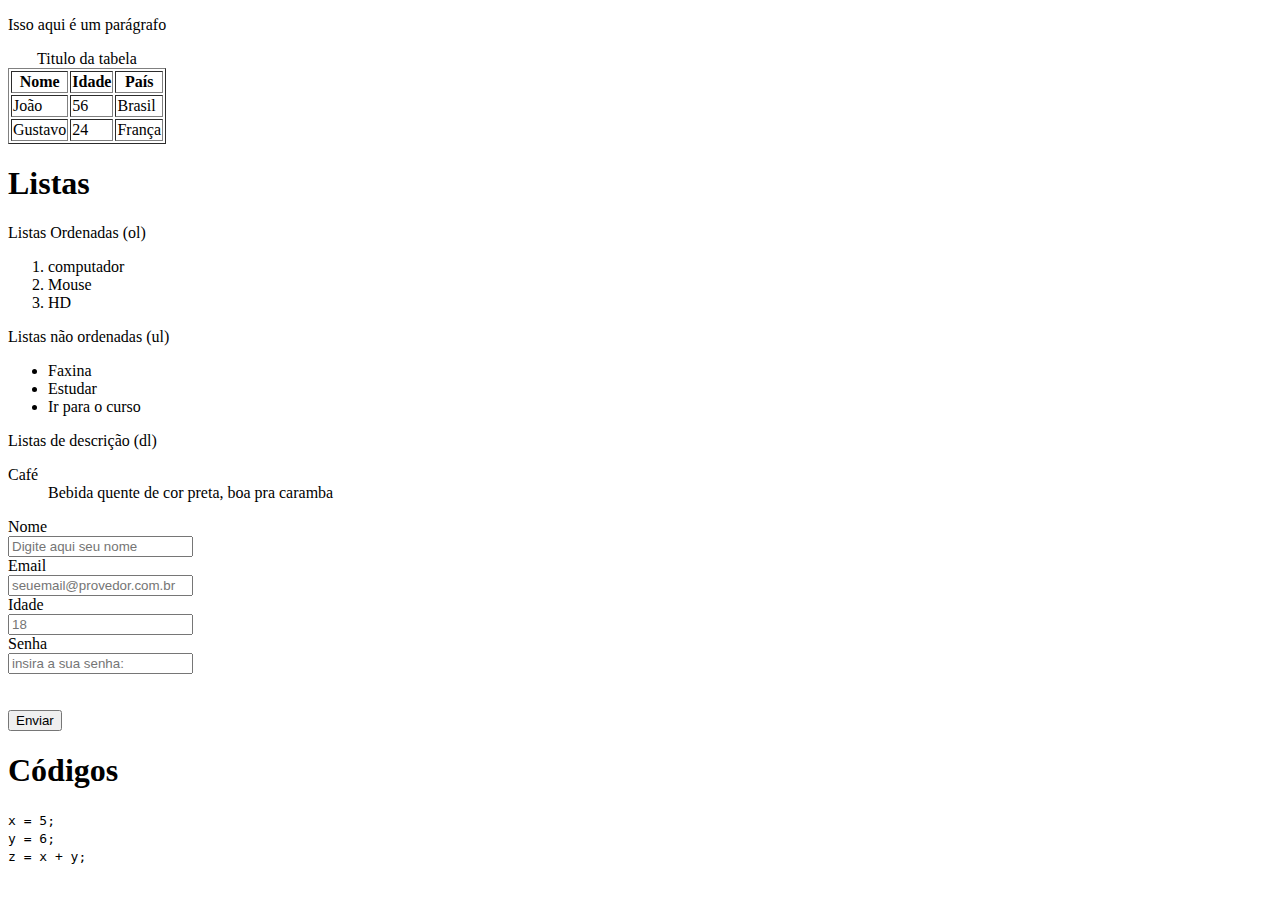
<file: primeira_aula/index.html>
<!DOCTYPE html>
<html lang="pt-br">

<head>
    <meta charset="UTF-8">
    <meta http-equiv="X-UA-Compatible" content="IE=edge">
    <meta name="viewport" content="width=device-width, initial-scale=1.0">
    <title>Document</title>
</head>

<body>
    <p> Isso aqui é um parágrafo</p>
    <table border="1">
        <caption>Titulo da tabela</caption>
        <tr>
            <th>Nome</th>
            <th>Idade</th>
            <th>País</th>
        </tr>
        <tr>
            <td>João</td>
            <td>56</td>
            <td>Brasil</td>
        </tr>

        <tr>
            <td>Gustavo</td>
            <td>24</td>
            <td>França</td>
        </tr>
    </table>

    <h1>Listas</h1>
    <p>Listas Ordenadas (ol)</p>
    <ol>
        <li>computador</li>
        <li>Mouse</li>
        <li>HD</li>
    </ol>

    <p>Listas não ordenadas (ul)</p>

    <ul>
        <li>Faxina</li>
        <li>Estudar</li>
        <li>Ir para o curso</li>
    </ul>

    <p>Listas de descrição (dl)</p>
    <dl>
        <dt>Café</dt>
        <dd>Bebida quente de cor preta, boa pra caramba</dd>  <!--e uma descrição tlg do meu café-->
    </dl>

    <form action="#">  <!-- Formulário lá que tu bota nome.. senha... essass paraadas -->
        <label for="nome">Nome</label><br> <!-- ela descreve o campo da proxima tag tlg.-->  <!-- O for e tipo assim clico no nome e ele vai habilitar o input para eu digitar-->
        <input type="text" id="nome" name="nome" placeholder="Digite aqui seu nome"> <br> <!-- Faz o quadradiho para eu preencher tlg no caso o INPUT..--> 
        <label for="email">Email</label><br>                               <!-- o Placeholder ele vai aparecer dentro do meu quadradinho tlg.-->       
        <input type="email" id="email" name="email" placeholder="seuemail@provedor.com.br"><br>
        <label for="Idade">Idade</label><br>                               
        <input type="number" id="idade" name="idade" placeholder="18"><br>
        <label for="senha">Senha</label><br>                               
        <input type="password" id="senha" name="senha" placeholder="insira a sua senha:"><br>
        <br><br>
        <input type="submit" value="Enviar">

    </form>

    <h1>Códigos</h1>

    <code>
        x = 5; <br>
        y = 6; <br>
        z = x + y;
    </code>

</body>

</html>
</file>
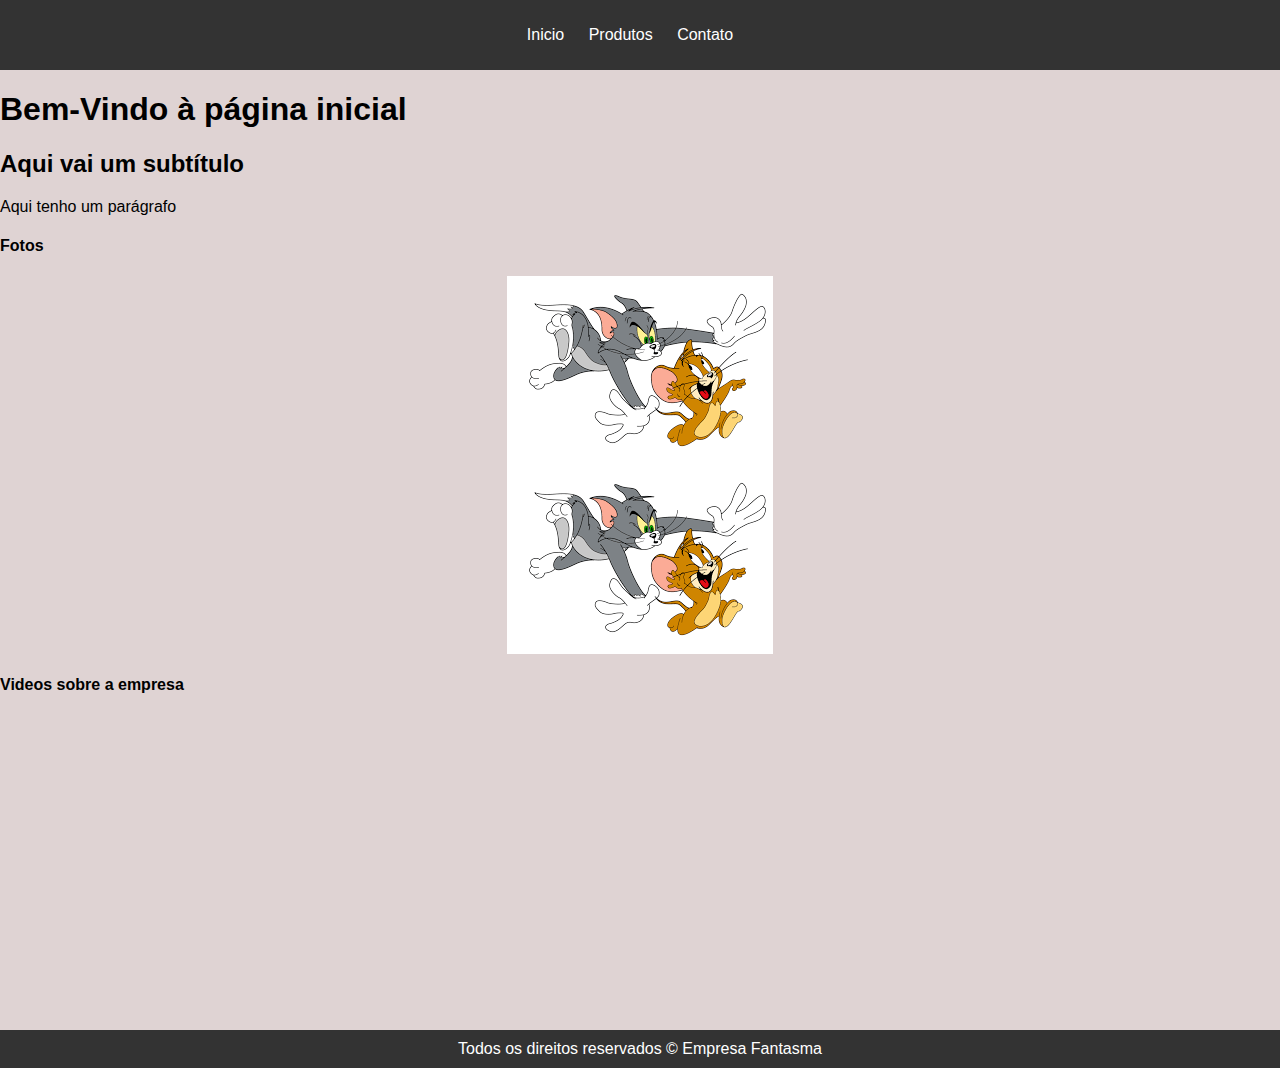
<file: Segundo_exemplo/index.html>
<!DOCTYPE html>
<html lang="pt-br">
<head>
    <meta charset="UTF-8">
    <meta http-equiv="X-UA-Compatible" content="IE=edge">
    <meta name="viewport" content="width=device-width, initial-scale=1.0">
    <!-- abaixo estarei puxando do css que eu criei tlg pra cá.-->
    <link rel="stylesheet" href="style/style.css">
    
    <title>Página inicial</title>
</head>
<body>
    <!-- Aqui inicia o cabeçalho-->
    <header>
        <!-- Aqui inicia a navegação do site-->
        <nav> <!-- Um página de -->
            <ul>     <!-- ul>li*3>a um atalho que criamos para pegar os 3 atalhos HTML tlg para fazermos dentro do <nav>-->
                <li><a href="index.html">Inicio</a></li>
                <li><a href="produtos.html">Produtos</a></li>
                <li><a href="contato.html">Contato</a></li>
            </ul>     
        </nav>

    </header>
<!-- Titulo principal-->
    <h1>Bem-Vindo à página inicial</h1>
<!-- Serve para criar links-->
<!--  
<a href="https://www.google.com.br" target="_blank">Ir para o google</a>
-->
    <h2>Aqui vai um subtítulo</h2>
    <p>Aqui tenho um parágrafo</p>
    <!-- Caso eu queira fazer vários parágrafos/frases eu uso o lorem entre os paragrafos tlg. <P> lorem </p>-->
    
    <h4>Fotos</h4>

    <!-- aria-descibedby e tipo pessoa uqe tem deficiência e tlz tlg. dai utiliza isso-->
    <img src="imagens/imagem1.png" alt="Uma imagem sobre cursos" aria-describedby="Imagem referente a cursos">    
    <img src="[data-uri]" alt="imagem sobre curso 2">
     
    <h4>Videos sobre a empresa</h4>
    <!-- Para pegar esse treco abaixo tlg.. eu vou no video ocmpartilho + incorpo e pego as coisas dele colo aqui tlg-->
    <iframe 
    width="560" 
    height="315" 
    src="https://www.youtube.com/embed/m7buegVDEhE?si=M5yPqmUn5m0Qkpdy" 
    title="YouTube video player" 
    frameborder="0" allow="accelerometer; autoplay; clipboard-write; encrypted-media; gyroscope; picture-in-picture; web-share" allowfullscreen>
</iframe>

<!-- Rodapé do vídeo tlg-->
<footer>
    <span>Todos os direitos reservados &copy; Empresa Fantasma</span>
</footer>

</body>
</html>
</file>
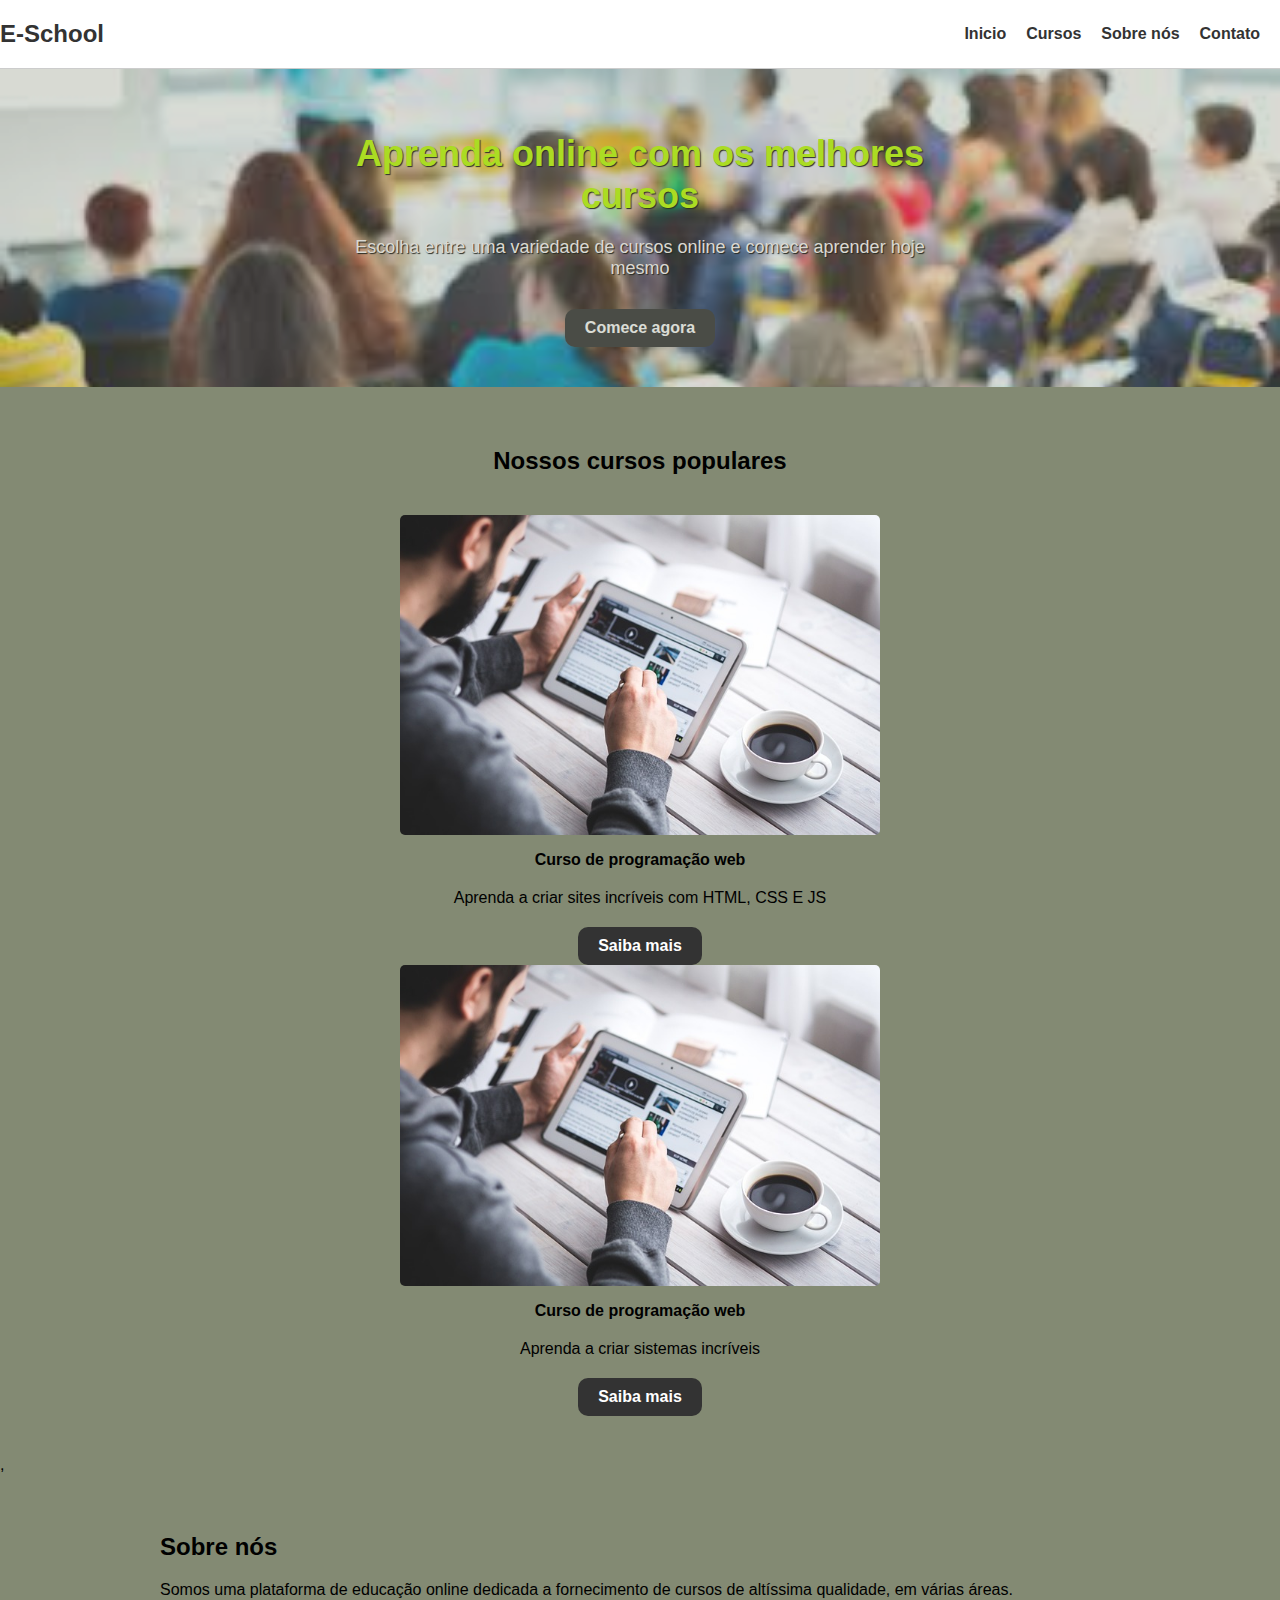
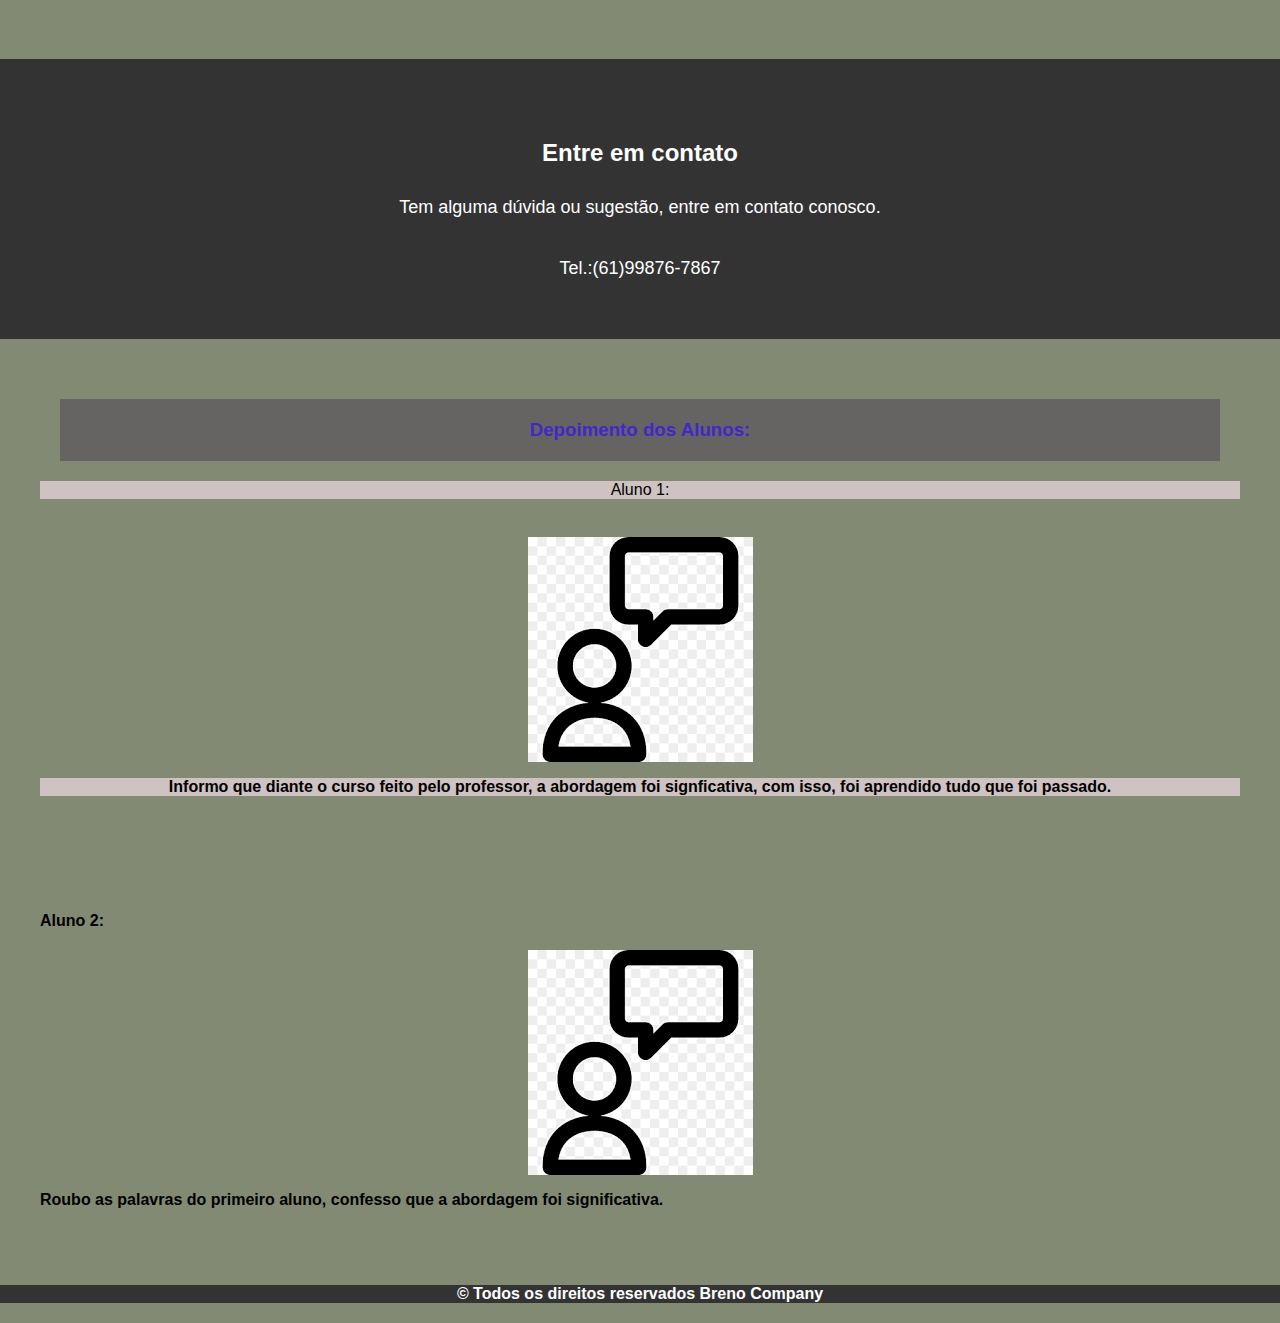
<file: Terceiro_exemplo/index.html>
<!DOCTYPE html>
<html lang="pt-br">

<head>
    <meta charset="UTF-8">
    <meta http-equiv="X-UA-Compatible" content="IE=edge">
    <meta name="viewport" content="width=device-width, initial-scale=1.0">

    <link rel="stylesheet" href="css/style.css">

    <title>E-School</title>
</head>

<body>

    <header>
        <nav>
            <!-- a Nossa navegação-->
            <div class="logo">E-School</div>
            <ul>
                <ul>
                    <li><a href="#">Inicio</a></li>
                    <li><a href="#">Cursos</a></li>
                    <li><a href="#">Sobre nós</a></li>
                    <li><a href="contato.html">Contato</a></li>

                </ul>

            </ul>
        </nav>
    </header>

    <main>
        <section class="escola">
            <div class="escola-content">
                <h1>Aprenda online com os melhores cursos</h1>
                <p>Escolha entre uma variedade de cursos online e comece aprender hoje mesmo

                </p>

                <a href="#" class="btn-aprenda">Comece agora</a>
            </div>
        </section>

        <section class="cursos">
            <h2>Nossos cursos populares</h2>
            <div class="curso-card">
                <img src="imagens/cursos.jpg">
                <h3>Curso de programação web</h3>
                <p>Aprenda a criar sites incríveis com HTML, CSS E JS</p>
                <a href="#" class="btn-aprenda">Saiba mais</a>
            </div>

            <div class="curso-card">
                <img src="imagens/cursos.jpg">
                <h3>Curso de programação web</h3>
                <p>Aprenda a criar sistemas incríveis </p>
                <a href="#" class="btn-aprenda">Saiba mais</a>
            </div>
        </section>,

        <section class="about">
            <h2>Sobre nós</h2>
            <p>
                Somos uma plataforma de educação online
                dedicada a fornecimento de cursos de
                altíssima qualidade, em várias áreas.
            </p>
        </section>

        <section class="contato">
            <h2>Entre em contato</h2>
            <p>
                Tem alguma dúvida ou sugestão, entre em contato conosco.
            </p>
            <span>Tel.:(61)99876-7867</span>
        </section>

        <section class="depoimento">
            <h3>Depoimento dos Alunos:</h3>
            <div>
                <p>Aluno 1:</p><br><b>
                    <img src="imagens/depoimento1.png">
                    <p>
                        Informo que diante o curso feito pelo professor, a abordagem foi signficativa,
                        com isso, foi aprendido tudo que foi passado.
                    </p>

            </div>
        </section>

        <section>
            <p>Aluno 2:</p><b>
                <img src="imagens/depoimento1.png">
                <p>
                    Roubo as palavras do primeiro aluno, confesso que a abordagem foi significativa.
                </p>
        </section>


        <footer>
            <!-- Rodapé-->
            <p>&copy; Todos os direitos reservados Breno Company</p>
        </footer>

    </main>
</body>

</html>
</file>
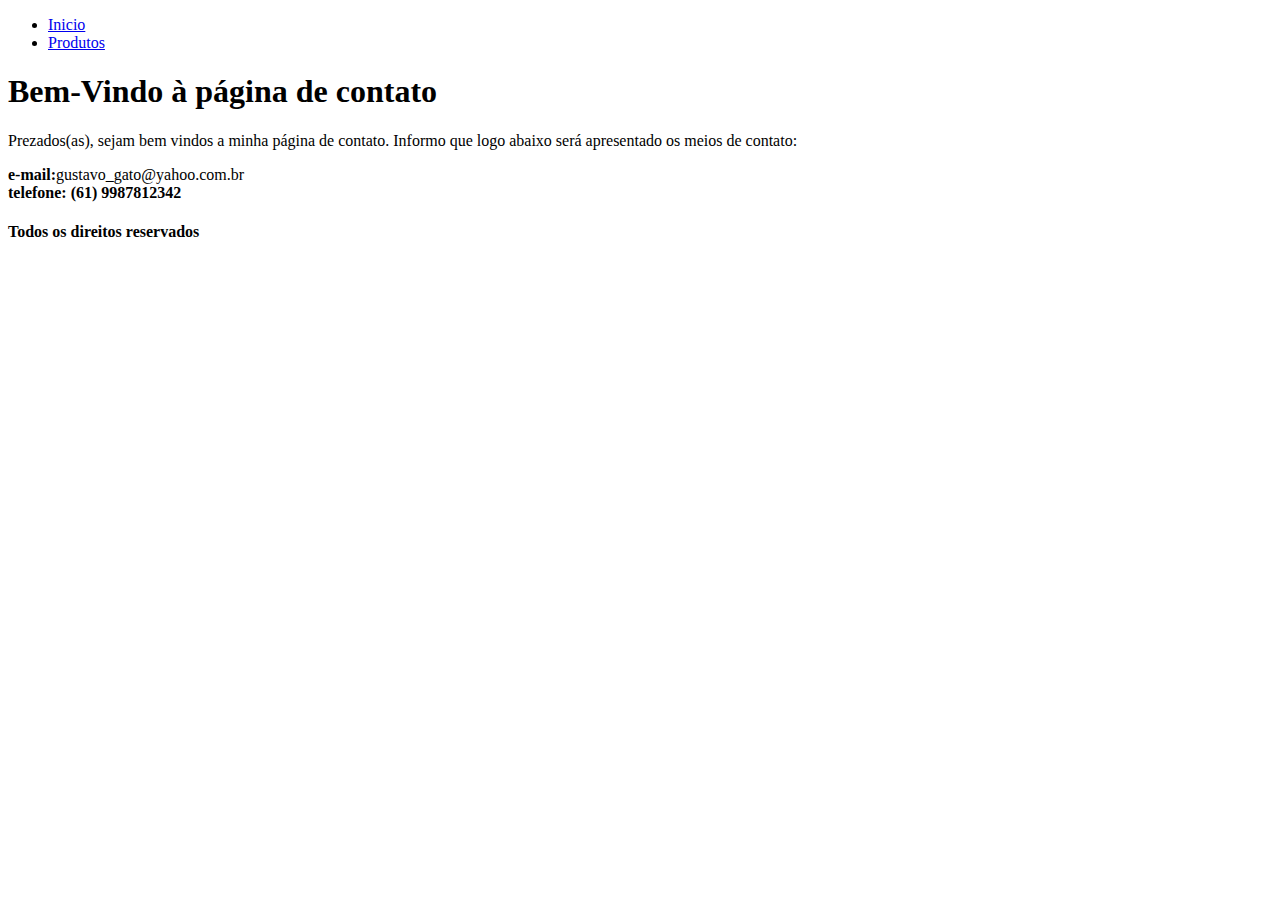
<file: Segundo_exemplo/contato.html>
<!DOCTYPE html>
<html lang="pt-br">
<head>
    <meta charset="UTF-8">
    <meta http-equiv="X-UA-Compatible" content="IE=edge">
    <meta name="viewport" content="width=device-width, initial-scale=1.0">
    <title>Página inicial</title>
</head>
<body>
    <header>
        <nav> <!-- Um página de -->
            <ul>     <!-- ul>li*3>a um atalho que criamos para pegar os 3 atalhos HTML tlg para fazermos dentro do <nav>-->
                <li><a href="index.html">Inicio</a></li>
                <li><a href="produtos.html">Produtos</a></li>
            </ul>     
        </nav>

    </header>

    <h1>Bem-Vindo à página de contato</h1>

    <p>
        Prezados(as), sejam bem vindos a minha página de contato.
        Informo que logo abaixo será apresentado os meios de contato:

    </p>

        <div>
            <strong>e-mail:</strong>gustavo_gato@yahoo.com.br<br>
            <strong>telefone: (61) 9987812342</strong>
        </div>

        <div id="rodape">
            <h4>Todos os direitos reservados</h4>

        </div>

  

    
    
</body>
</html>
</file>
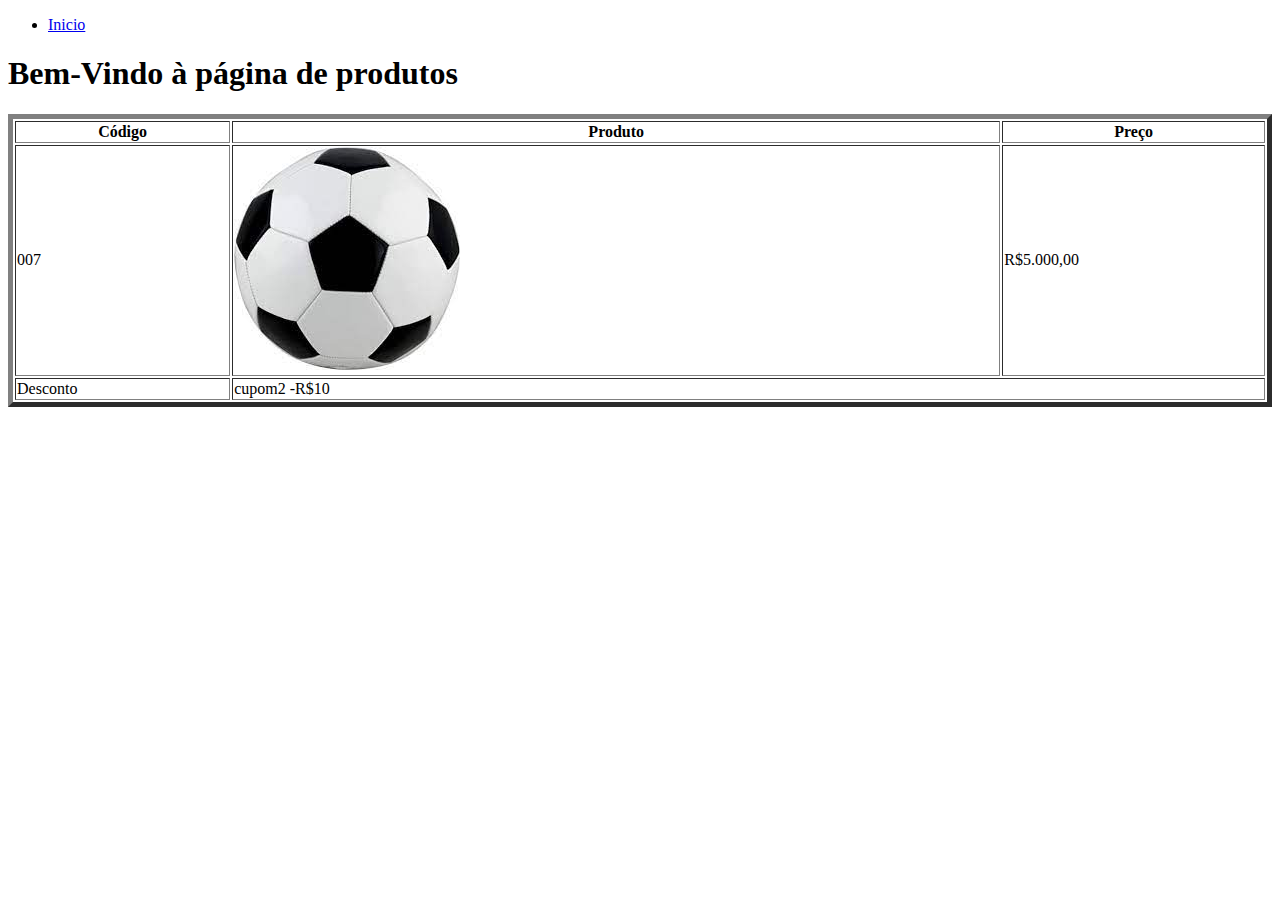
<file: Segundo_exemplo/produtos.html>
<!DOCTYPE html>
<html lang="pt-br">
<head>
    <meta charset="UTF-8">
    <meta http-equiv="X-UA-Compatible" content="IE=edge">
    <meta name="viewport" content="width=device-width, initial-scale=1.0">
    <title>Página Produtos</title>
</head>
<body>
    <header>
        <nav> <!-- Um página de -->
            <ul>     <!-- ul>li*3>a um atalho que criamos para pegar os 3 atalhos HTML tlg para fazermos dentro do <nav>-->
                <li><a href="index.html">Inicio</a></li>
            </ul>     
        </nav>

    </header>

    <h1>Bem-Vindo à página de produtos</h1>

    <table border="5" width="100%">
        <tr>
            <th>Código</th>
            <th>Produto</th>
            <th>Preço</th>
        </tr>

        <tr>
            <td>007</td>
            <td> <img src="imagens/bola.jpg" alt="200"></td>
            <td>R$5.000,00</td>
        </tr>

        <tr>
            <td rowspan="2">Desconto</td>
            <td colspan="2">cupom2 -R$10</td>

        </tr>

    </table>
    

    
    
</body>
</html>
</file>
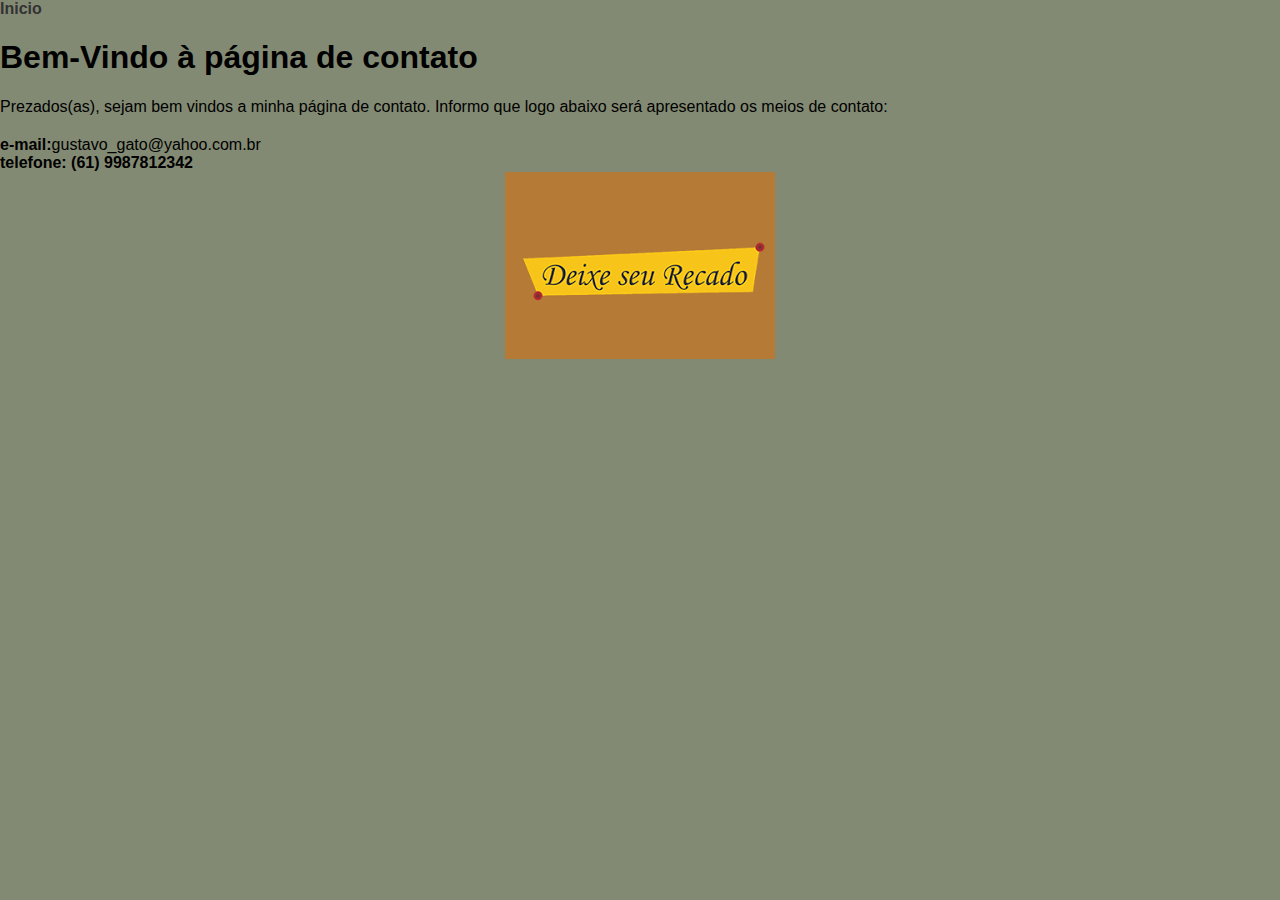
<file: Terceiro_exemplo/contato.html>
<!DOCTYPE html>
<html lang="en">

<head>
    <meta charset="UTF-8">
    <meta http-equiv="X-UA-Compatible" content="IE=edge">
    <meta name="viewport" content="width=device-width, initial-scale=1.0">

    <link rel="stylesheet" href="css/style.css">

    <title>Contato</title>
</head>

<body>

    <nav> <!-- Um página de -->
        <ul>     <!-- ul>li*3>a um atalho que criamos para pegar os 3 atalhos HTML tlg para fazermos dentro do <nav>-->
            <li><a href="index.html">Inicio</a></li>
        </ul>     
    </nav> 
    <h1>Bem-Vindo à página de contato</h1>

    <p>
        Prezados(as), sejam bem vindos a minha página de contato.
        Informo que logo abaixo será apresentado os meios de contato:

    </p>

    <div>
        <strong>e-mail:</strong>gustavo_gato@yahoo.com.br<br>
        <strong>telefone: (61) 9987812342</strong>
        
    <div id="principal">

        <img src="imagens/deixerecado.png">

    </div>


</body>

</html>
</file>
<file: Segundo_exemplo/style/style.css>
body{
    font-family: Arial, sans-serif;
    background-color: #dfd3d3;
    margin: 0; 
    padding: 0; 
}

header{
    background-color: #333;
    color: #fff;
    padding: 10px 0px;
    text-align: center;
}

nav ul{
    list-style-type: none;
    padding: 0;
}

nav ul li{
    display: inline;
    margin-right: 20px;
}

nav ul li a{
    text-decoration: none;;
    color: #fff;
}

h1, h2, h4,{
    text-align: center;
    color: #333; 
    margin: 25px 0;
}

img{
    max-width: 250%;
    height: auto;
    display: block;
    margin: 0 auto;    <!-- para centralizar -->
}

iframe{
    display: block;
    margin: 0 auto;
}

footer{
    background-color: #333;
    max-width: 100%;
    height: auto;
    color: #fff;
    text-align: center;
    padding: 10px 0px;
}
</file>
<file: Terceiro_exemplo/css/style.css>
body, ul, li, a{
    margin: 0;
    padding: 0;
}

boddy{
    font-family: Arial, sans-serif;
    background-color: #f0f0f0;   
    color: #333; 
}

header{
    background-color: #fff;
    border-bottom: 1px solid #ccc; 
    padding: 20px 0;
}

nav{
    max-width: 100%;
    margin: 0 auto;
    display: flex;
    justify-content:space-between;
    align-items:center;
}

.logo{
    font-size: 24px;
    font-weight: bold;
    color: #333;
}

nav ul{
    list-style-type: none;
    display: flex;
}

nav ul li{
    margin-right: 20px;
}

nav ul li a{
    text-decoration: none;
    color: #333;
    font-weight: bold; 
}

section{
    padding: 40px;
}

.escola{
    background-image: url("../imagens/img_curso.jpg");
    background-size: cover;
    background-position: center;
    opacity: 0.7;
    color: rgb(161, 161, 161);
    text-align: center;
}

.escola-content{
    max-width: 600px;
    margin: 0 auto;
}

.escola h1{
    font-size: 36px;
    margin-bottom: 20px;
    color: rgb(188, 255, 2);
    text-shadow: 1px 1px 1px rgb(10, 10, 10);
}

.escola p{
    font-size: 18px;
    margin-bottom: 30px;
    color: rgb(255, 250, 250);
    text-shadow: 1px 1px 1px rgb(0, 0, 0);
}

.btn-aprenda{
    display: inline-block;
    background-color: #333;
    color: #fff;
    padding: 10px 20px;
    text-decoration: none;
    font-weight: bold;
    border-radius: 10px;
    transition: background-color 0.3s;
}

.btn-aprenda:hover {/* isso e pra qunado passar o mouse em cima*/
    background-origin: #555;
} 
    
.cursos{
    max-width: 960px;
    margin: 0 auto;
    text-align: center;
}

.cursos h2{
    font-size: 24px;
    margin-bottom: 40px;
}

.cursos-card{
    background-color: #fff;
    border: 1px solid #ccc;
    border-radius: 10px;
    padding: 20px;   /*espaço interno e o padding*/
    margin: 20px;
    text-align: left;
    transition: transform 0.3s;
}

.curso-card:hover{
    transform: translate(-5px); /* quando for passar o mouse em cimda imagem ela faz uma elevação tlg kk tipo um sobe e desce*/
}

/*mexer na imagem*/

.curso-card img{
    max-width: 50%;
    height: auto;
    border-radius: 5px;
}

.curso-card h3, p{
    font-size: 16px;
    margin-bottom: 20px;
}

.about{
    max-width: 960px;
    margin: 0 auto;
}

.contato{ /*alterado no nosso contato*/
    background-color: #333;
    color: #fff;
    text-align: center;
    padding: 60px 0;
}

.contato h2{
    font-size: 24px;
    margin-bottom: 30px;
}

.contato p, span{
    font-size: 18px;
    margin-bottom: 40px;
}

footer{
    background-color: #333;
    color: #fff; /*cor da fonte tlg*/
    text-align: center;
}

.depoimento h3{
    background-color: rgb(102, 99, 99);
    color: rgb(64, 40, 201);
    text-align: center;
    padding: 20px 0 ;
    margin: 20px;
}

.depoimento p{
    background-color: rgb(206, 194, 194);
    text-align: center;
}

img{
    max-width: 250%;
    height: auto;
    display: block;
    margin: 0 auto;
}

body{
    font-family: Arial, sans-serif;
    background-color: #838a73;
    margin: 0; 
    padding: 0; 
}
</file>
